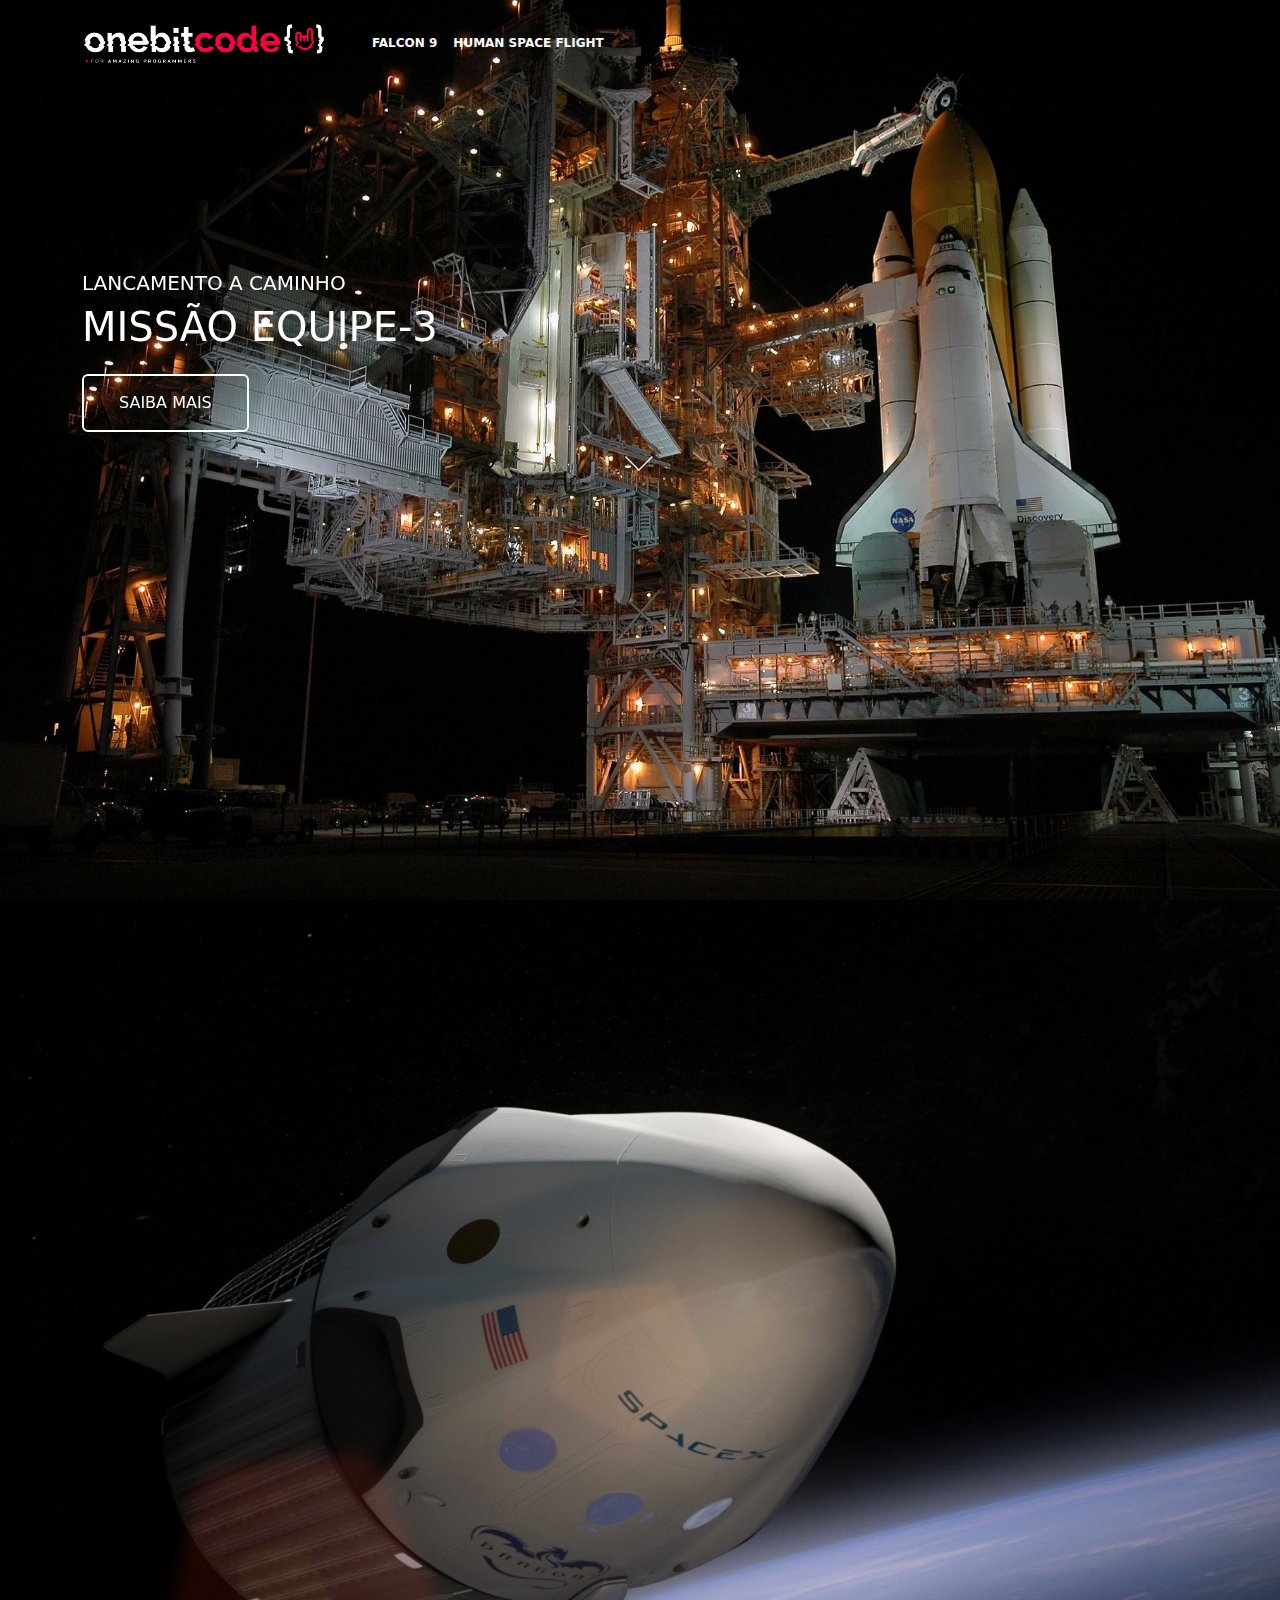
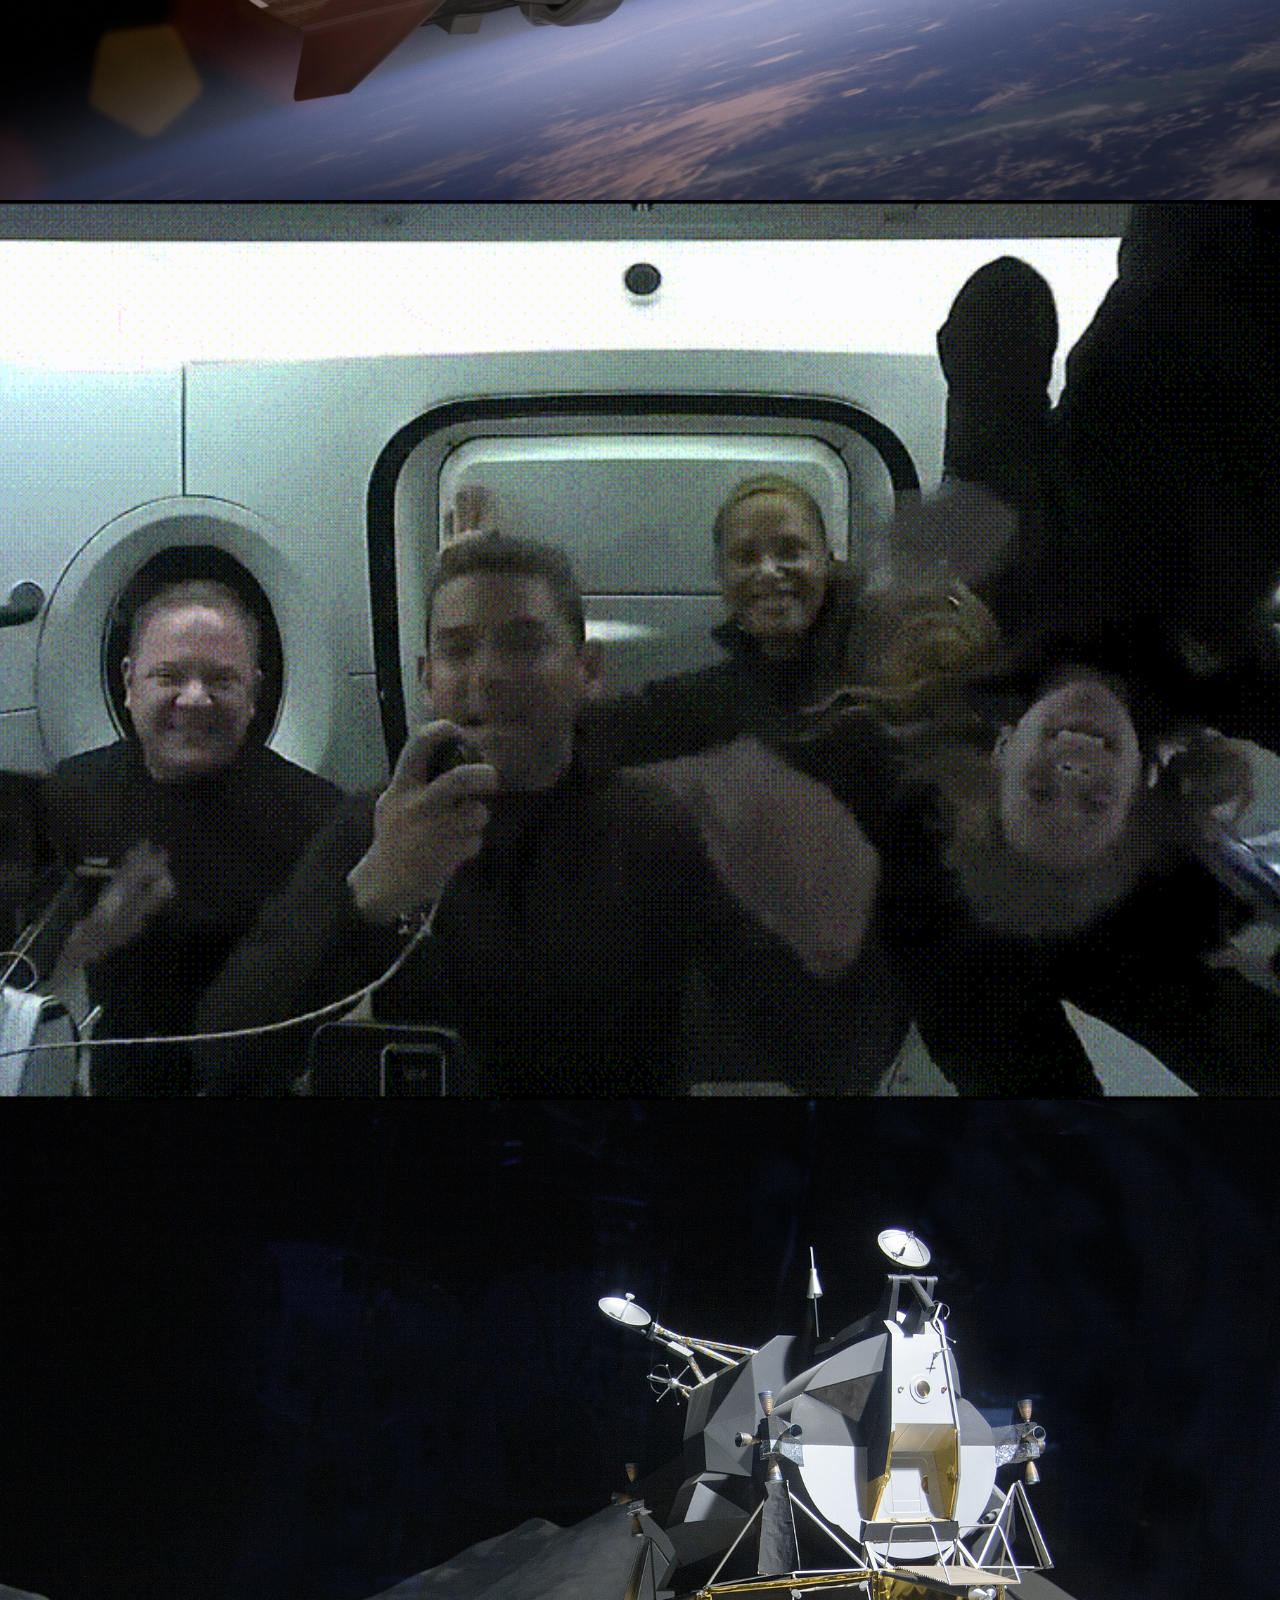
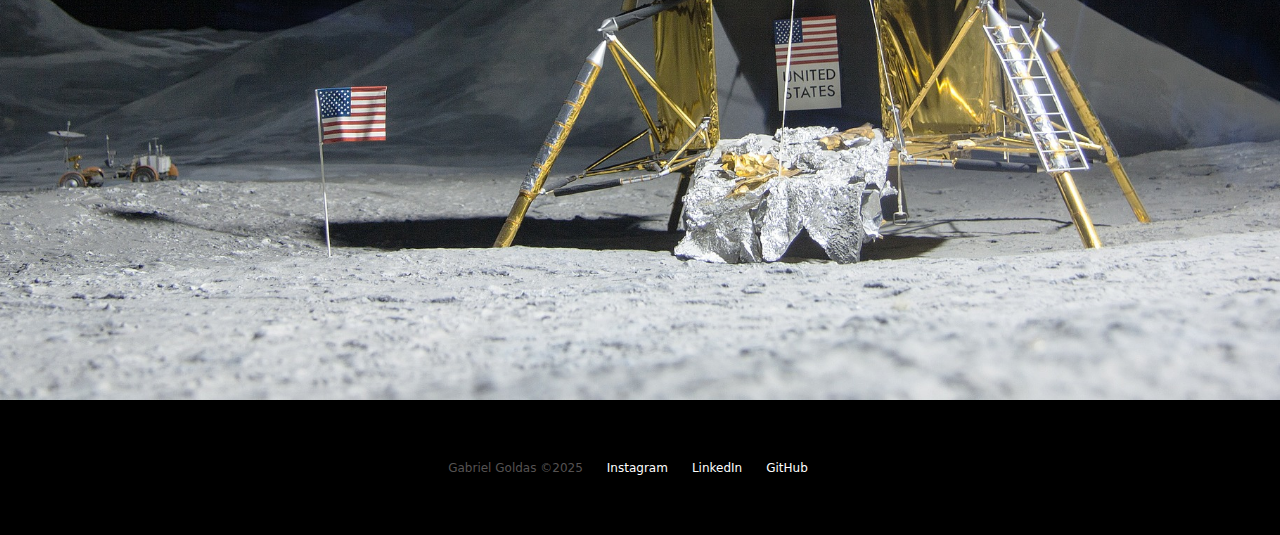
<file: index.html>
<!DOCTYPE html>
<html lang="pt-br">

<head>
  <meta charset="UTF-8">
  <meta name="viewport" content="width=device-width, initial-scale=1.0">

  <!-- Bootstrap Css -->
  <link href="https://cdn.jsdelivr.net/npm/bootstrap@5.3.3/dist/css/bootstrap.min.css" rel="stylesheet"
    integrity="sha384-QWTKZyjpPEjISv5WaRU9OFeRpok6YctnYmDr5pNlyT2bRjXh0JMhjY6hW+ALEwIH" crossorigin="anonymous">
  <!-- Lip text Animation -->
  <link rel="stylesheet" href="https://unpkg.com/aos@next/dist/aos.css" />
  <!-- Favicon -->
  <link rel="shortcut icon" href="./images/favicon.png" type="image/x-icon">
  <!-- Link Css -->
  <link rel="stylesheet" href="./css/style.css">

  <title>OnebitX - Home</title>
</head>

<body>

  <div class="container-fluid container00 container01">
    <div class="container">
      <header class="header">
        <nav class="navbar navbar-expand-lg navbar-dark bt-transparent pt-4">
          <div class="container-fluid">
            <a href="index.html">
              <img src="./images/logo-obc-2021-darkbg.png" alt="logo OnebitX" class="logo-pc img-fluid">
            </a>
            <button class="navbar-toggler" type="button" data-bs-toggle="collapse" data-bs-target="#navbarNav"
              aria-controls="navbarNav" aria-expanded="false" aria-label="Toggle navigation">
              <span class="navbar-toggler-icon"></span>
            </button>
            <div class="collapse navbar-collapse" id="navbarNav">
              <ul class="navbar-nav">
                <li class="nav-item">
                  <a class="nav-link active" aria-current="page" href="falcon9.html" id="navItem">FALCON 9</a>
                </li>
                <li class="nav-item">
                  <a class="nav-link active" aria-current="page" href="human-space.html" id="navItem">HUMAN SPACE FLIGHT</a>
                </li>
              </ul>
            </div>
          </div>
        </nav>
      </header>
    </div>

    <div class="container title-padding" data-aos="fade-up" data-aos-duration="1500">
      <p class="h5" id="launch-coming">LANCAMENTO A CAMINHO</p>

      <p class="h1 short-title">MISSÃO EQUIPE-3</p>

      <button type="button" class="btn btn-outline-light mt-5" id="button">SAIBA MAIS</button>
    </div>

    <div class="container text-center">
      <img src="./images/home/arrowDown.gif" alt="arrowDown" class="arrow-down">
    </div>
  </div>

  <div class="container-fluid container00 container02">
    <div class="container title-padding" data-aos="fade-right" data-aos-duration="1500">
      <p class="h5" id="launch-coming">MISSÃO CONCLUÍDA</p>

      <p class="h1 medium-title">MISSÃO EQUIPE-2 RETORNOU PARA A TERRA</p>

      <button type="button" class="btn btn-outline-light mt-5" id="button">SAIBA MAIS</button>
    </div>
  </div>

  <div class="container-fluid container00 container03">
    <div class="container title-padding" data-aos="fade-down" data-aos-duration="1500">
      <p class="h5" id="launch-coming">MISSÃO CONCLUÍDA</p>

      <p class="h1 short-title">DRAGON RETORNOU PARA A TERRA</p>

      <button type="button" class="btn btn-outline-light mt-5" id="button">SAIBA MAIS</button>
    </div>
  </div>

  <div class="container-fluid container00 container04">
    <div class="container title-padding" data-aos="fade-down-right" data-aos-duration="1500">
      <p class="h1 medium-title">STARSHIP POUSA ASTRONAUTAS DA NASA NA LUA</p>

      <button type="button" class="btn btn-outline-light mt-5" id="button">SAIBA MAIS</button>
    </div>
  </div>

  <footer class="container-fliud footer">
    <span class="me-4 copy-gg">Gabriel Goldas &copy;2025</span>
    <a href="https://www.instagram.com/gabriel_goldas/" target="_blank" class="me-4">Instagram</a>
    <a href="https://www.linkedin.com/in/gabriel-goldas-39356926b/" target="_blank" class="me-4">LinkedIn</a>
    <a href="https://github.com/gabrielgoldas" target="_blank" class="me-4">GitHub</a>
  </footer>

  <!-- Bootstrap script -->
  <script src="https://cdn.jsdelivr.net/npm/bootstrap@5.3.3/dist/js/bootstrap.bundle.min.js"
    integrity="sha384-YvpcrYf0tY3lHB60NNkmXc5s9fDVZLESaAA55NDzOxhy9GkcIdslK1eN7N6jIeHz"
    crossorigin="anonymous"></script>
  <!-- Lip text Scrip -->
  <script src="https://unpkg.com/aos@next/dist/aos.js"></script>
  <script>
    AOS.init();
  </script>
</body>

</html>
</file>
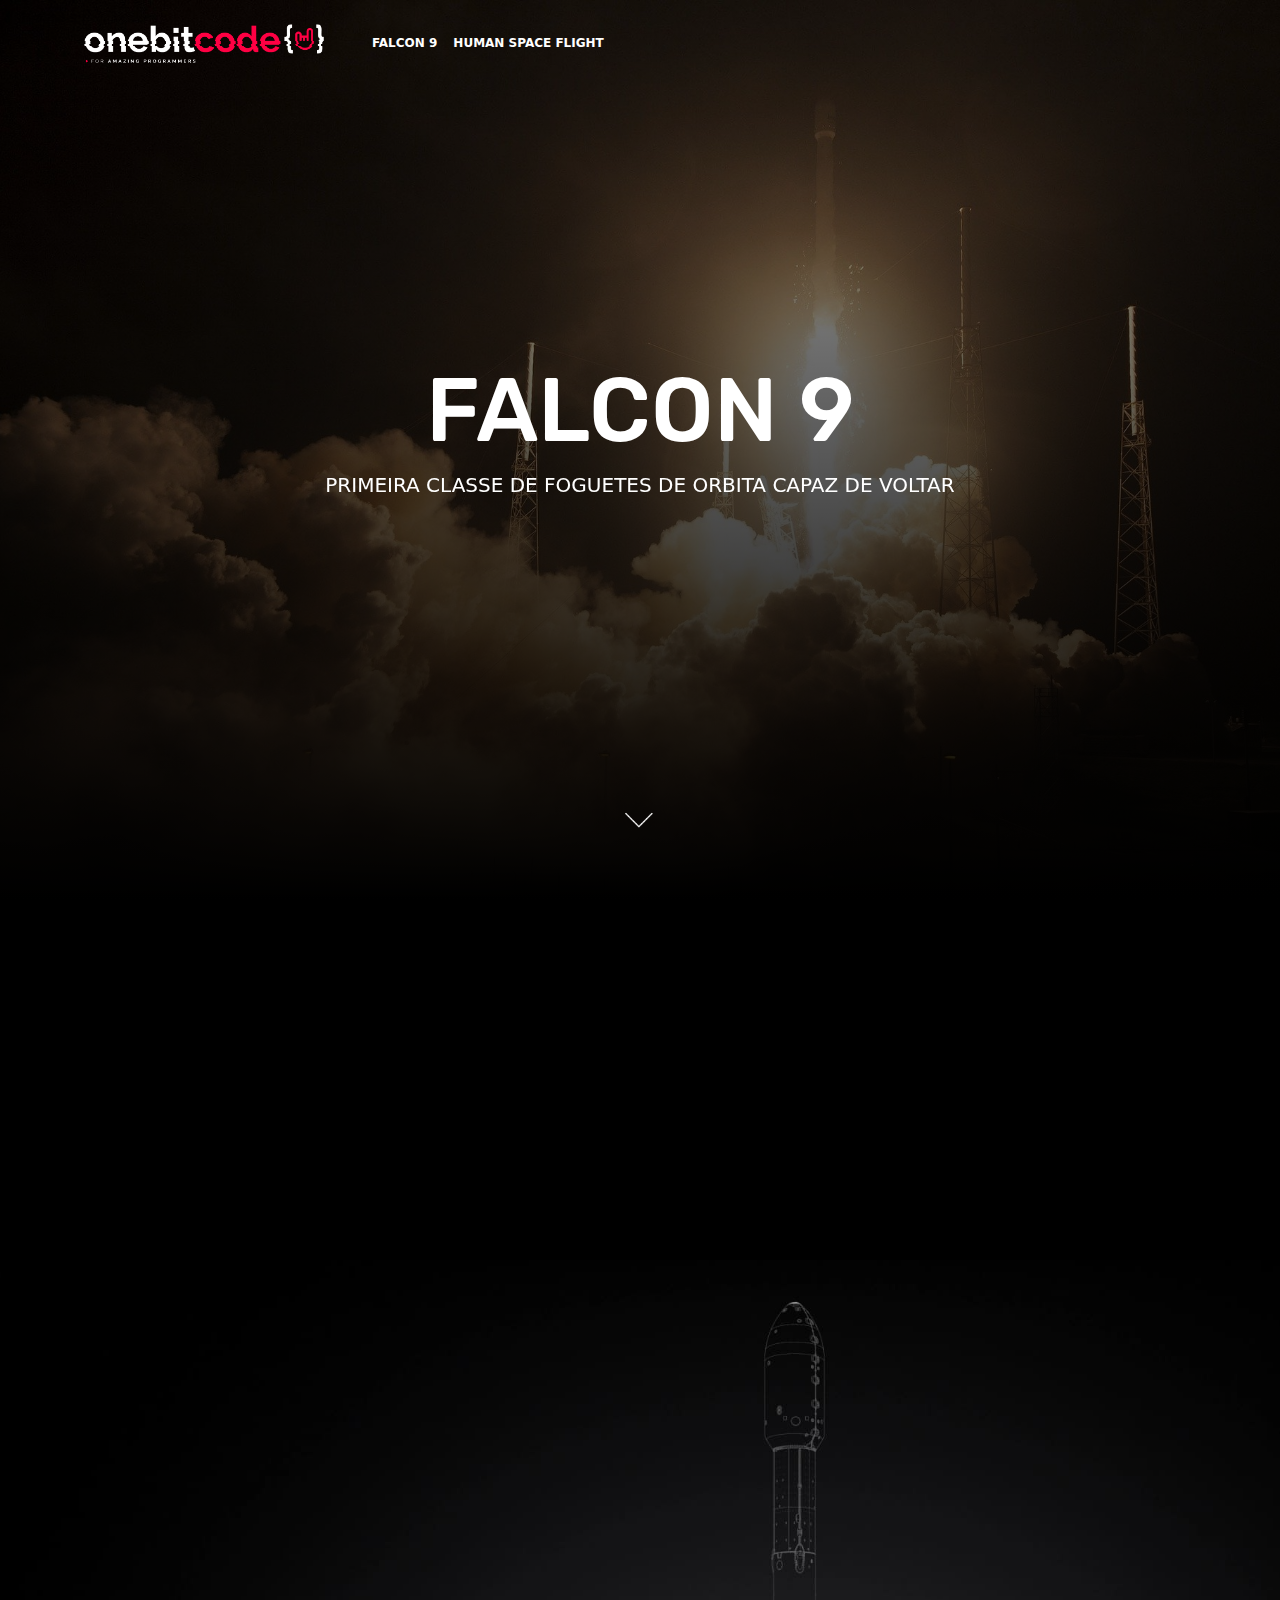
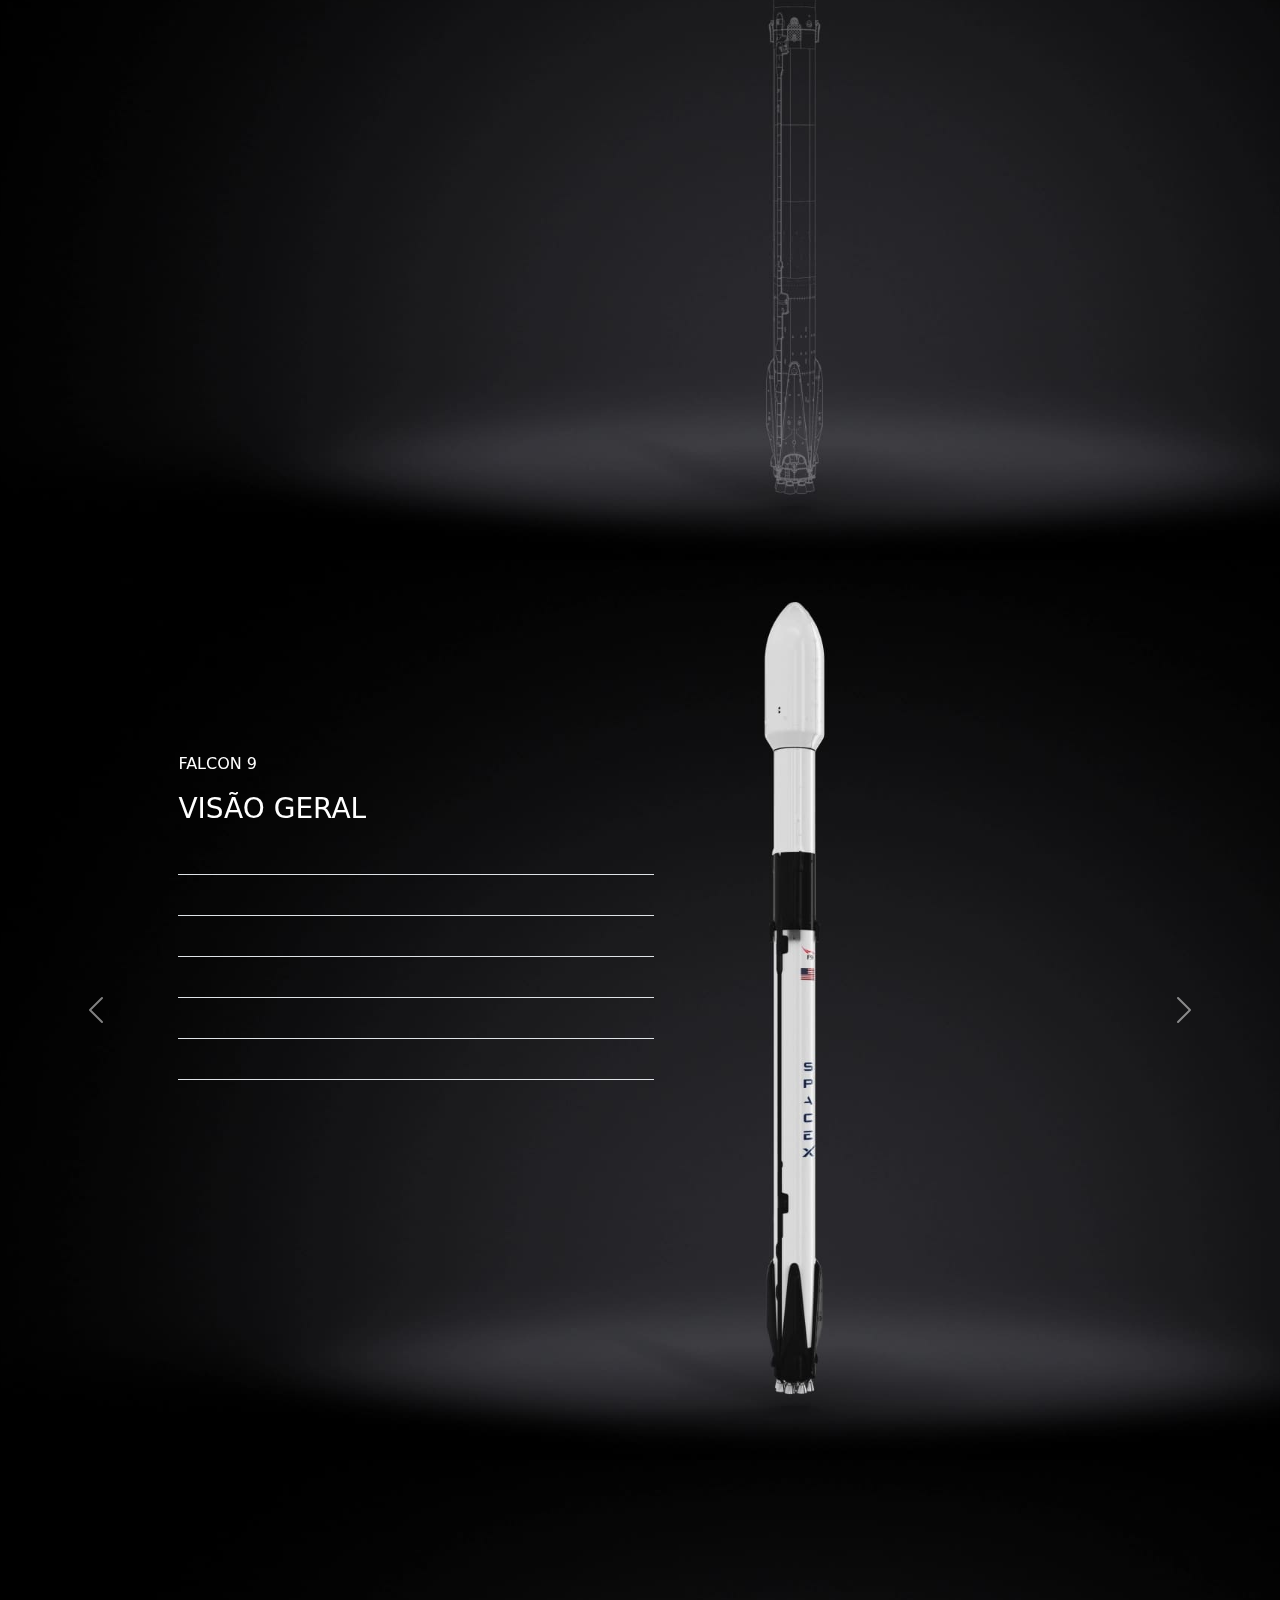
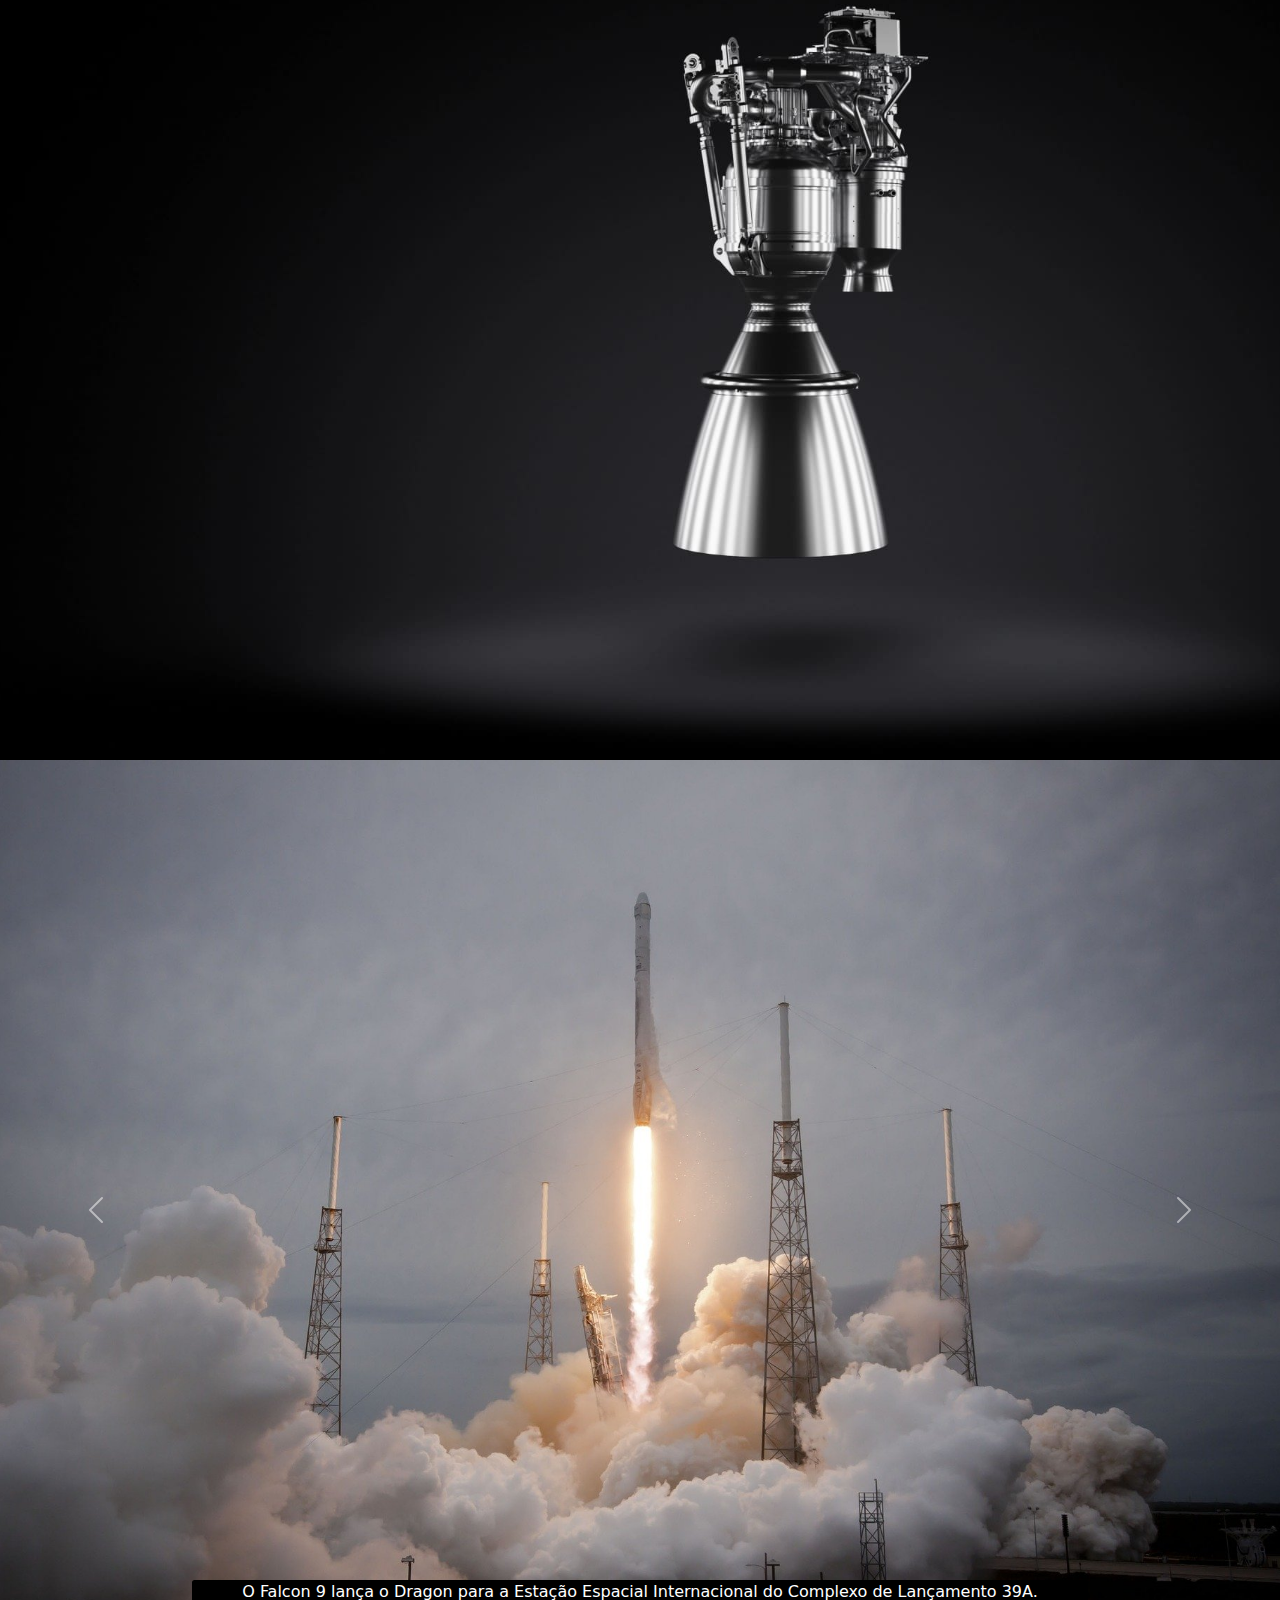
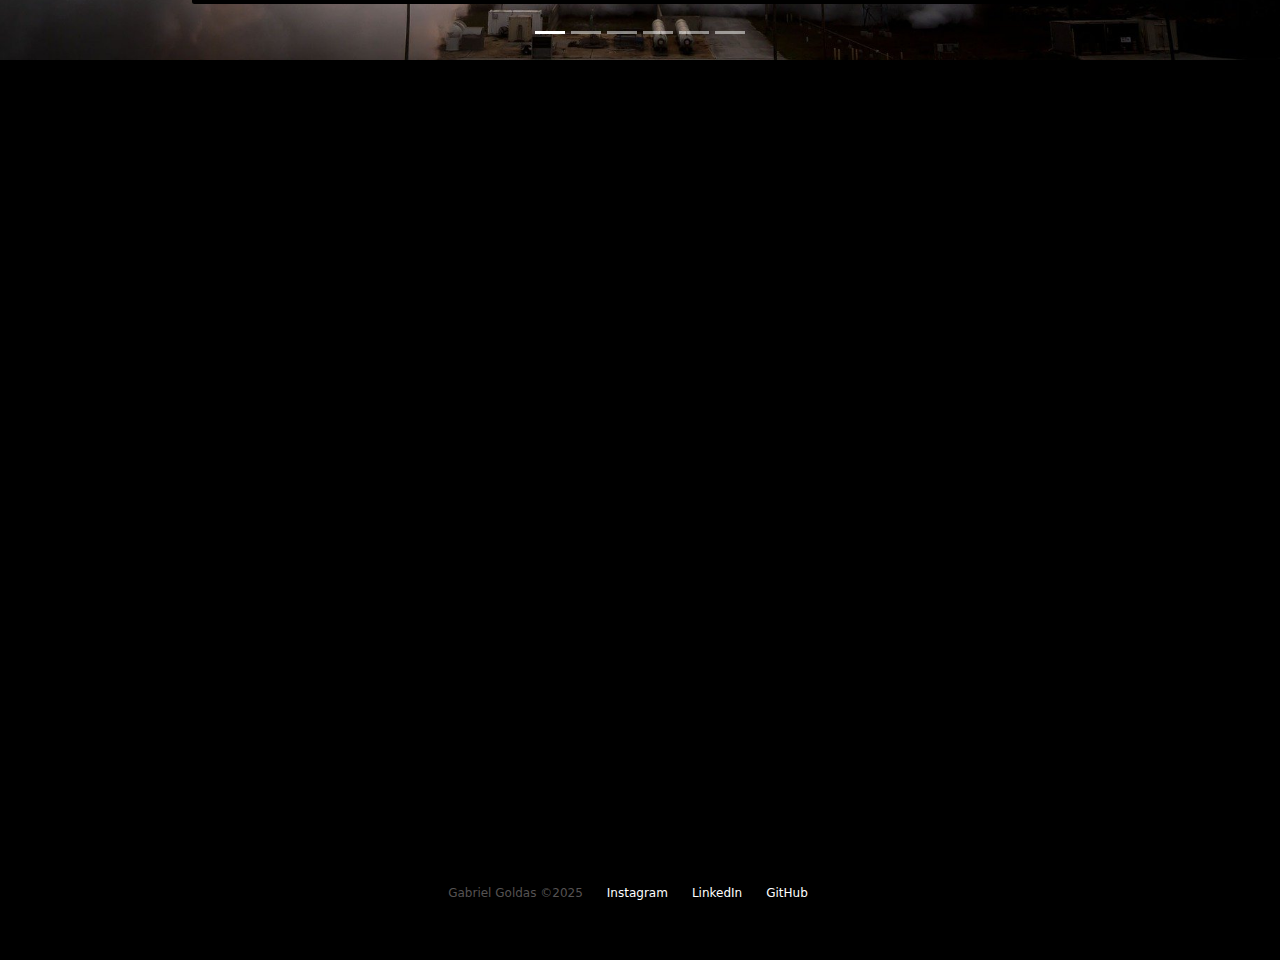
<file: falcon9.html>
<!DOCTYPE html>
<html lang="pt-br">

<head>
  <meta charset="UTF-8">
  <meta name="viewport" content="width=device-width, initial-scale=1.0">

  <!-- Bootstrap Css -->
  <link href="https://cdn.jsdelivr.net/npm/bootstrap@5.3.3/dist/css/bootstrap.min.css" rel="stylesheet"
    integrity="sha384-QWTKZyjpPEjISv5WaRU9OFeRpok6YctnYmDr5pNlyT2bRjXh0JMhjY6hW+ALEwIH" crossorigin="anonymous">
  <!-- Lip text Animation -->
  <link rel="stylesheet" href="https://unpkg.com/aos@next/dist/aos.css" />
  <!-- Favicon -->
  <link rel="shortcut icon" href="./images/favicon.png" type="image/x-icon">
  <!-- Link Css -->
  <link rel="stylesheet" href="./css/style.css">

  <title>OnebitX - Falcon9</title>
</head>

<body>

  <div class="container-fluid container00 container05">
    <div class="container">
      <header class="header">
        <nav class="navbar navbar-expand-lg navbar-dark bt-transparent pt-4">
          <div class="container-fluid">
            <a href="index.html">
              <img src="./images/logo-obc-2021-darkbg.png" alt="logo OnebitX" class="logo-pc img-fluid">
            </a>
            <button class="navbar-toggler" type="button" data-bs-toggle="collapse" data-bs-target="#navbarNav"
              aria-controls="navbarNav" aria-expanded="false" aria-label="Toggle navigation">
              <span class="navbar-toggler-icon"></span>
            </button>
            <div class="collapse navbar-collapse" id="navbarNav">
              <ul class="navbar-nav">
                <li class="nav-item">
                  <a class="nav-link active" aria-current="page" href="falcon9.html" id="navItem">FALCON 9</a>
                </li>
                <li class="nav-item">
                  <a class="nav-link active" aria-current="page" href="human-space.html" id="navItem">HUMAN SPACE
                    FLIGHT</a>
                </li>
              </ul>
            </div>
          </div>
        </nav>
      </header>
    </div>

    <div class="container text-center title-content" data-aos="fade-up" data-aos-duration="1500">
      <p class="h1 title-falcon9">FALCON 9</p>

      <p class="h5 subtitle-falcon">PRIMEIRA CLASSE DE FOGUETES DE ORBITA CAPAZ DE VOLTAR</p>
    </div>

    <div class="container text-center">
      <img src="./images/home/arrowDown.gif" alt="arrowDown" class="arrow-down">
    </div>
  </div>

  <div class="container-fluid numbers">
    <div class="row text-center">
      <div class="col-sm col1">
        <p class="h1 title-number" data-aos="flip-up" data-aos-duration="1250">126</p>

        <p class="subtitle-number" data-aos="flip-up" data-aos-duration="1100">LANCAMENTOS TOTAIS</p>
      </div>
      <div class="col">
        <p class="h1 title-number" data-aos="flip-left" data-aos-duration="1150">86</p>

        <p class="subtitle-number" data-aos="flip-left" data-aos-duration="1250">DESEMBARQUES TOTAIS</p>
      </div>
      <div class="col-sm col3">
        <p class="h1 title-number" data-aos="flip-right" data-aos-duration="1100">68</p>

        <p class="subtitle-number" data-aos="flip-right" data-aos-duration="1300">FOGUETES RECUPERADOS</p>
      </div>
    </div>
  </div>

  <div class="container-fluid container00 container06">
    <div class="container container-falcon9-desc">
      <p class="falcon9-desc" data-aos="fade-right" data-aos-duration="1500">
        O Falcon 9 é um foguete reutilizável de dois estágios projetado e fabricado pela SpaceX para o transporte
        confiável e seguro de pessoas e cargas úteis para a órbita da Terra e além. Falcon 9 é o primeiro foguete
        reutilizável de classe orbital do mundo. A capacidade de reutilização permite que a SpaceX refile as partes mais
        caras do foguete, o que, por sua vez, reduz o custo do acesso ao espaço.
      </p>
    </div>
  </div>

  <div id="carouselExample" class="carousel slide">
    <div class="carousel-inner">
      <div class="carousel-item active container00 carousel01" data-bs-interval="1000000">
        <div class="container" id="overview-position">
          <p class="subtitle-overview">FALCON 9</p>

          <p class="h3 title-overview">VISÃO GERAL</p>

          <table class="table" id="width-table">

            <tbody>

              <tr data-aos="fade-right" data-aos-duration="1500">
                <td>ALTURA</td>
                <td class="text-end">70 m<span class="cor-escura-text"> / 229.6 f</span></td>
              </tr>

              <tr data-aos="fade-right" data-aos-duration="1200">
                <td>DIAMETRO</td>
                <td class="text-end">3.7 m<span class="cor-escura-text"> / 12 ft</span></td>
              </tr>

              <tr data-aos="fade-right" data-aos-duration="1500">
                <td>MASSA</td>
                <td class="text-end">549,054 kg<span class="cor-escura-text"> / 1,207,920 lb</span></td>
              </tr>

              <tr data-aos="fade-right" data-aos-duration="1400">
                <td>CARGA MÁXIMA PARA LEO</td>
                <td class="text-end">22,800 kg<span class="cor-escura-text"> / 50,265 lb</span></td>
              </tr>

              <tr data-aos="fade-right" data-aos-duration="1600">
                <td>CARGA MÁXIMA PARA GTO</td>
                <td class="text-end">8,300 kg<span class="cor-escura-text"> / 18,300 lb</span></td>
              </tr>

              <tr data-aos="fade-right" data-aos-duration="1300">
                <td>CARGA MÁXIMA PARA MARTE</td>
                <td class="text-end">4,020 kg<span class="cor-escura-text"> / 8,860 lb</span></td>
              </tr>

            </tbody>
          </table>
        </div>
      </div>

      <div class="carousel-item container00 carousel02" data-bs-interval="1000000">
        <div class="container" id="overview-position">
          <p class="subtitle-overview">FALCON 9</p>

          <p class="h3 title-overview">PRIMEIRO ESTÁGIO</p>
          <p>
            Falcon 9’s O primeiro estágio do Falcon 9 incorpora nove motores Merlin e tanques de liga de alumínio-lítio
            contendo oxigênio líquido e propelente de querosene de grau de foguete (RP-1).
          </p>
          <p>
            O Falcon 9 gera mais de 1,7 milhão de libras de empuxo ao nível do mar.
          </p>
        </div>
      </div>

      <div class="carousel-item container00 carousel03" data-bs-interval="1000000">
        <div class="container" id="overview-position">
          <p class="subtitle-overview">FALCON 9</p>

          <p class="h3 title-overview">SEGUNDO ESTÁGIO</p>

          <p>
            O segundo estágio, alimentado por um único motor a vácuo Merlin, entrega a carga útil do Falcon 9 à órbita
            desejada. O motor do segundo estágio acende alguns segundos após a separação do estágio e pode ser
            reiniciado
            várias vezes para colocar várias cargas em diferentes órbitas.
          </p>

          <table class="table" id="width-table">

            <tbody>

              <tr>
                <td>NÚMERO DE MOTORES</td>
                <td class="text-end">1 vacuum</td>
              </tr>

              <tr>
                <td>TEMPO DE QUEIMA</td>
                <td class="text-end">397s</td>
              </tr>

              <tr>
                <td>IMPULSO</td>
                <td class="text-end">981 kN <span> / 220.500lbf</span></td>
              </tr>

            </tbody>

          </table>
        </div>
      </div>

      <div class="carousel-item container00 carousel04" data-bs-interval="1000000">
        <div class="container" id="overview-position">
          <p class="subtitle-overview">FALCON 9</p>

          <p class="h3 title-overview">INTERESTADUAL</p>

          <p>
            A interestadual é uma estrutura composta que conecta o primeiro e o segundo estágios e abriga os
            empurradores
            pneumáticos que permitem que o primeiro e o segundo estágios se separem durante o vôo.
          </p>

          <p style="font-size: 18px;">ALETAS DE GRADE</p>

          <p>
            O Falcon 9 está equipado com quatro aletas de grade hipersônicas posicionadas na base da interestadual. Eles
            orientam o foguete durante a reentrada, movendo o centro de pressão.
          </p>
        </div>
      </div>

      <div class="carousel-item container00 carousel05" data-bs-interval="1000000">
        <div class="container" id="overview-position">
          <p class="subtitle-overview">FALCON 9</p>

          <p class="h3 title-overview">CARGA ÚTIL</p>

          <p>
            Feita de um material composto de carbono, a carenagem protege os satélites em seu caminho para a órbita. A
            carenagem é lançada a aproximadamente 3 minutos em vôo, e a SpaceX continua a recuperar as carenagens para
            reutilização em missões futuras.
          </p>

          <table class="table" id="width-table">

            <tbody>

              <tr>
                <td>ALTURA</td>
                <td class="text-end">13,1m <span> / 43ft</span></td>
              </tr>

              <tr>
                <td>DIÂMETRO</td>
                <td class="text-end">5,2m <span>/ 17,1 ft</span></td>
              </tr>

            </tbody>
          </table>
        </div>
      </div>

    </div>
    <button class="carousel-control-prev" type="button" data-bs-target="#carouselExample" data-bs-slide="prev">
      <span class="carousel-control-prev-icon" aria-hidden="true"></span>
      <span class="visually-hidden">Anterior</span>
    </button>
    <button class="carousel-control-next" type="button" data-bs-target="#carouselExample" data-bs-slide="next">
      <span class="carousel-control-next-icon" aria-hidden="true"></span>
      <span class="visually-hidden">Próximo</span>
    </button>
  </div>

  <div class="container-fluid container00 container07">
    <div class="container" id="overview-position" data-aos="fade-right" data-aos-offset="300" data-aos-easing="ease-in-sine">
      <p class="subtitle-overview">FALCON 9</p>

      <p class="h3 title-overview">MERLIN</p>

      <p>
        Merlin é uma família de motores de foguete desenvolvidos pela SpaceX para uso em seus veículos de lançamento
        Falcon 1, Falcon 9 e Falcon Heavy. Os motores Merlin usam querosene de grau de foguete (RP-1) e oxigênio líquido
        como propelentes de foguete em um ciclo de energia de gerador a gás. O motor Merlin foi originalmente projetado
        para recuperação e reutilização.
      </p>

      <table class="table" id="width-table">

        <tbody>

          <tr>
            <td>PROPULSOR</td>
            <td class="text-end">LOX <span> / RP-1</span></td>
          </tr>

          <tr>
            <td>IMPULSO</td>
            <td class="text-end">845 kN <span>/ 190.000 lbf</span></td>
          </tr>

        </tbody>
      </table>
    </div>
  </div>

  <div id="carouselExampleCaptions" class="carousel slide carousel-slide">
    <div class="carousel-indicators">
      <button type="button" data-bs-target="#carouselExampleCaptions" data-bs-slide-to="0" class="active" aria-current="true" aria-label="Slide 1"></button>
      <button type="button" data-bs-target="#carouselExampleCaptions" data-bs-slide-to="1" aria-label="Slide 2"></button>
      <button type="button" data-bs-target="#carouselExampleCaptions" data-bs-slide-to="2" aria-label="Slide 3"></button>
      <button type="button" data-bs-target="#carouselExampleCaptions" data-bs-slide-to="3" aria-label="Slide 4"></button>
      <button type="button" data-bs-target="#carouselExampleCaptions" data-bs-slide-to="4" aria-label="Slide 5"></button>
      <button type="button" data-bs-target="#carouselExampleCaptions" data-bs-slide-to="5" aria-label="Slide 6"></button>
    </div>
    <div class="carousel-inner">
      <div class="carousel-item active" data-bs-interval="1000000">
        <img src="/images/falcon9/09.jpg" class="d-block w-100" alt="...">
        <div class="carousel-caption">
          <p class="carousel-text">O Falcon 9 lança o Dragon para a Estação Espacial Internacional do Complexo de Lançamento 39A.</p>
        </div>
      </div>
      <div class="carousel-item" data-bs-interval="1000000">
        <img src="/images/falcon9/10.jpg" class="d-block w-100" alt="...">
        <div class="carousel-caption">
          <p class="carousel-text">Primeiro e segundo estágio após a separação de voo.</p>
        </div>
      </div>
      <div class="carousel-item" data-bs-interval="1000000">
        <img src="/images/falcon9/11.jpg" class="d-block w-100" alt="...">
        <div class="carousel-caption">
          <p class="carousel-text">Falcon 9 decola com sua carga útil Iridium-5.</p>
        </div>
      </div>
      <div class="carousel-item" data-bs-interval="1000000">
        <img src="/images/falcon9/12.jpg" class="d-block w-100" alt="...">
        <div class="carousel-caption">
          <p class="carousel-text">Falcon 9 pousando no droneship para ler as instruções</p>
        </div>
      </div>
      <div class="carousel-item" data-bs-interval="1000000">
        <img src="/images/falcon9/13.jpg" class="d-block w-100" alt="...">
        <div class="carousel-caption">
          <p class="carousel-text">Clone dos motores Merlin do Falcon 9 durante a decolagem</p>
        </div>
      </div>
      <div class="carousel-item" data-bs-interval="1000000">
        <img src="/images/falcon9/14.jpg" class="d-block w-100" alt="...">
        <div class="carousel-caption">
          <p class="carousel-text">O falcon 9 deixa um rastro de luz ao decolar da Base Aérea de Vandenberg</p>
        </div>
      </div>
    </div>
    <button class="carousel-control-prev" type="button" data-bs-target="#carouselExampleCaptions" data-bs-slide="prev">
      <span class="carousel-control-prev-icon" aria-hidden="true"></span>
      <span class="visually-hidden">Anterior</span>
    </button>
    <button class="carousel-control-next" type="button" data-bs-target="#carouselExampleCaptions" data-bs-slide="next">
      <span class="carousel-control-next-icon" aria-hidden="true"></span>
      <span class="visually-hidden">Próximo</span>
    </button>
  </div>

  <div class="container-fluid text-center download-desc">
    <p data-aos="fade-right" data-aos-duration="1500">
      Para mais informações sobre os serviçoes entre em contato com <a href="https://www.linkedin.com/in/gabriel-goldas-39356926b/" target="_blank" class="email-gg">@gabrielgoldas</a>
    </p>

    <div>
      <button type="button" class="btn btn-outline-light p-3" data-aos="flip-left" data-aos-duration="1000">GUIA DO USUÁRIO</button>
      
      <button type="button" class="btn btn-outline-light p-3" data-aos="flip-up" data-aos-duration="1000">CAPACIDADES E SERVIÇOS</button>
    </div>
  </div>

  <footer class="container-fliud footer">
    <span class="me-4 copy-gg">Gabriel Goldas &copy;2025</span>
    <a href="https://www.instagram.com/gabriel_goldas/" target="_blank" class="me-4">Instagram</a>
    <a href="https://www.linkedin.com/in/gabriel-goldas-39356926b/" target="_blank" class="me-4">LinkedIn</a>
    <a href="https://github.com/gabrielgoldas" target="_blank" class="me-4">GitHub</a>
  </footer>

  <!-- Bootstrap script -->
  <script src="https://cdn.jsdelivr.net/npm/bootstrap@5.3.3/dist/js/bootstrap.bundle.min.js"
    integrity="sha384-YvpcrYf0tY3lHB60NNkmXc5s9fDVZLESaAA55NDzOxhy9GkcIdslK1eN7N6jIeHz"
    crossorigin="anonymous"></script>
  <!-- Lip text Scrip -->
  <script src="https://unpkg.com/aos@next/dist/aos.js"></script>
  <script>
    AOS.init();
  </script>
</body>

</html>
</file>
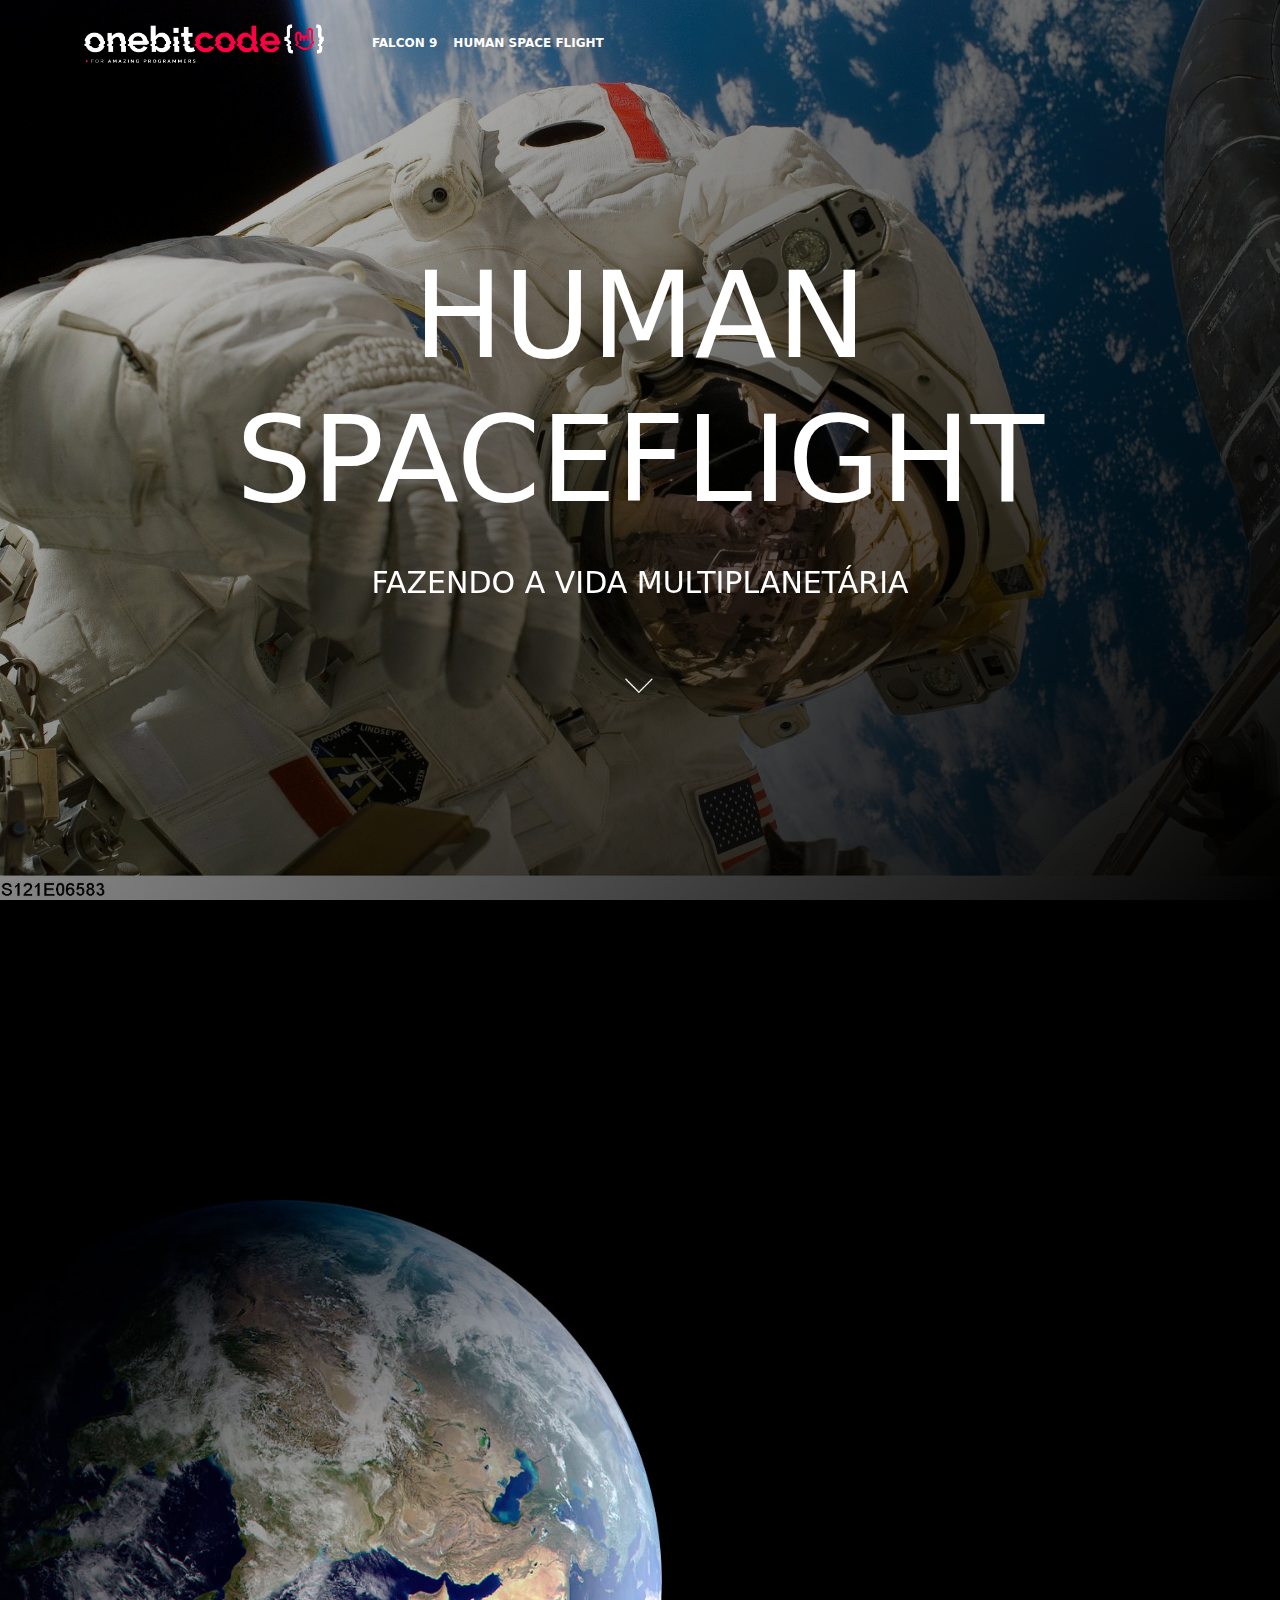
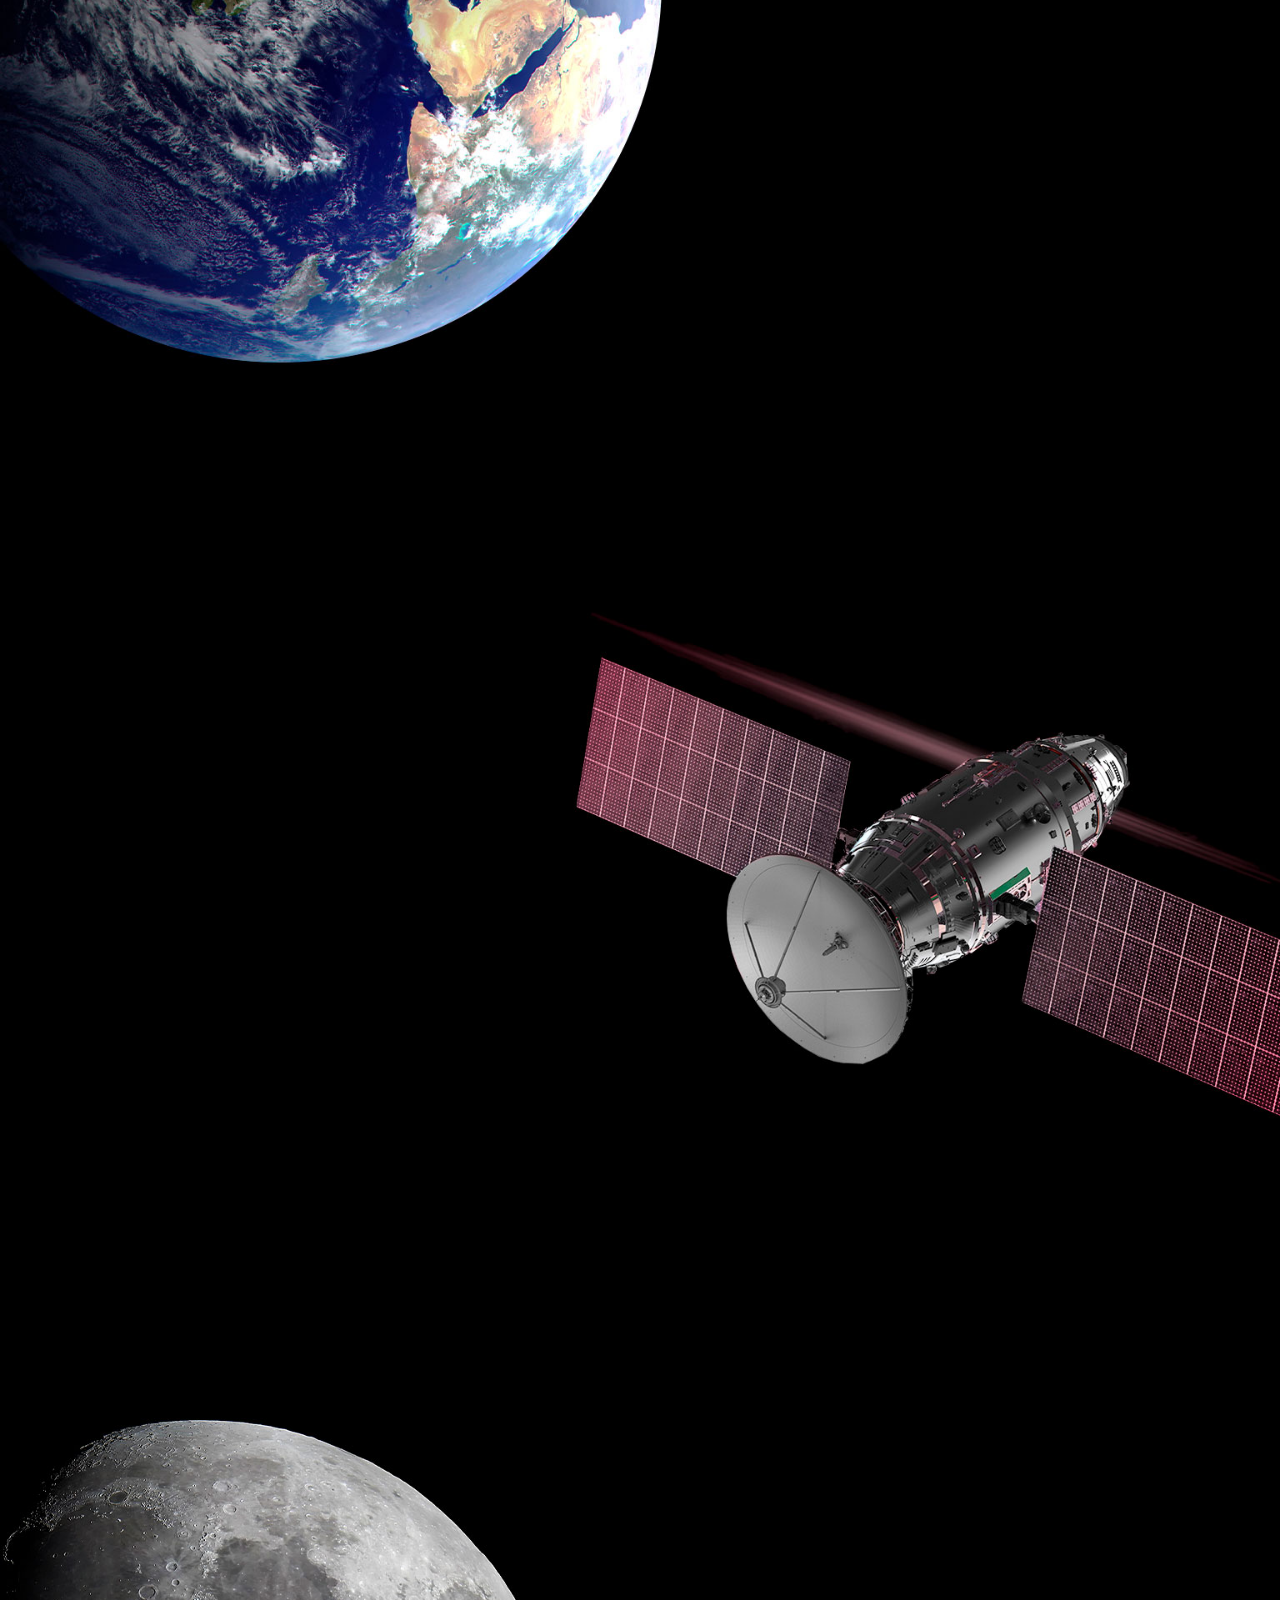
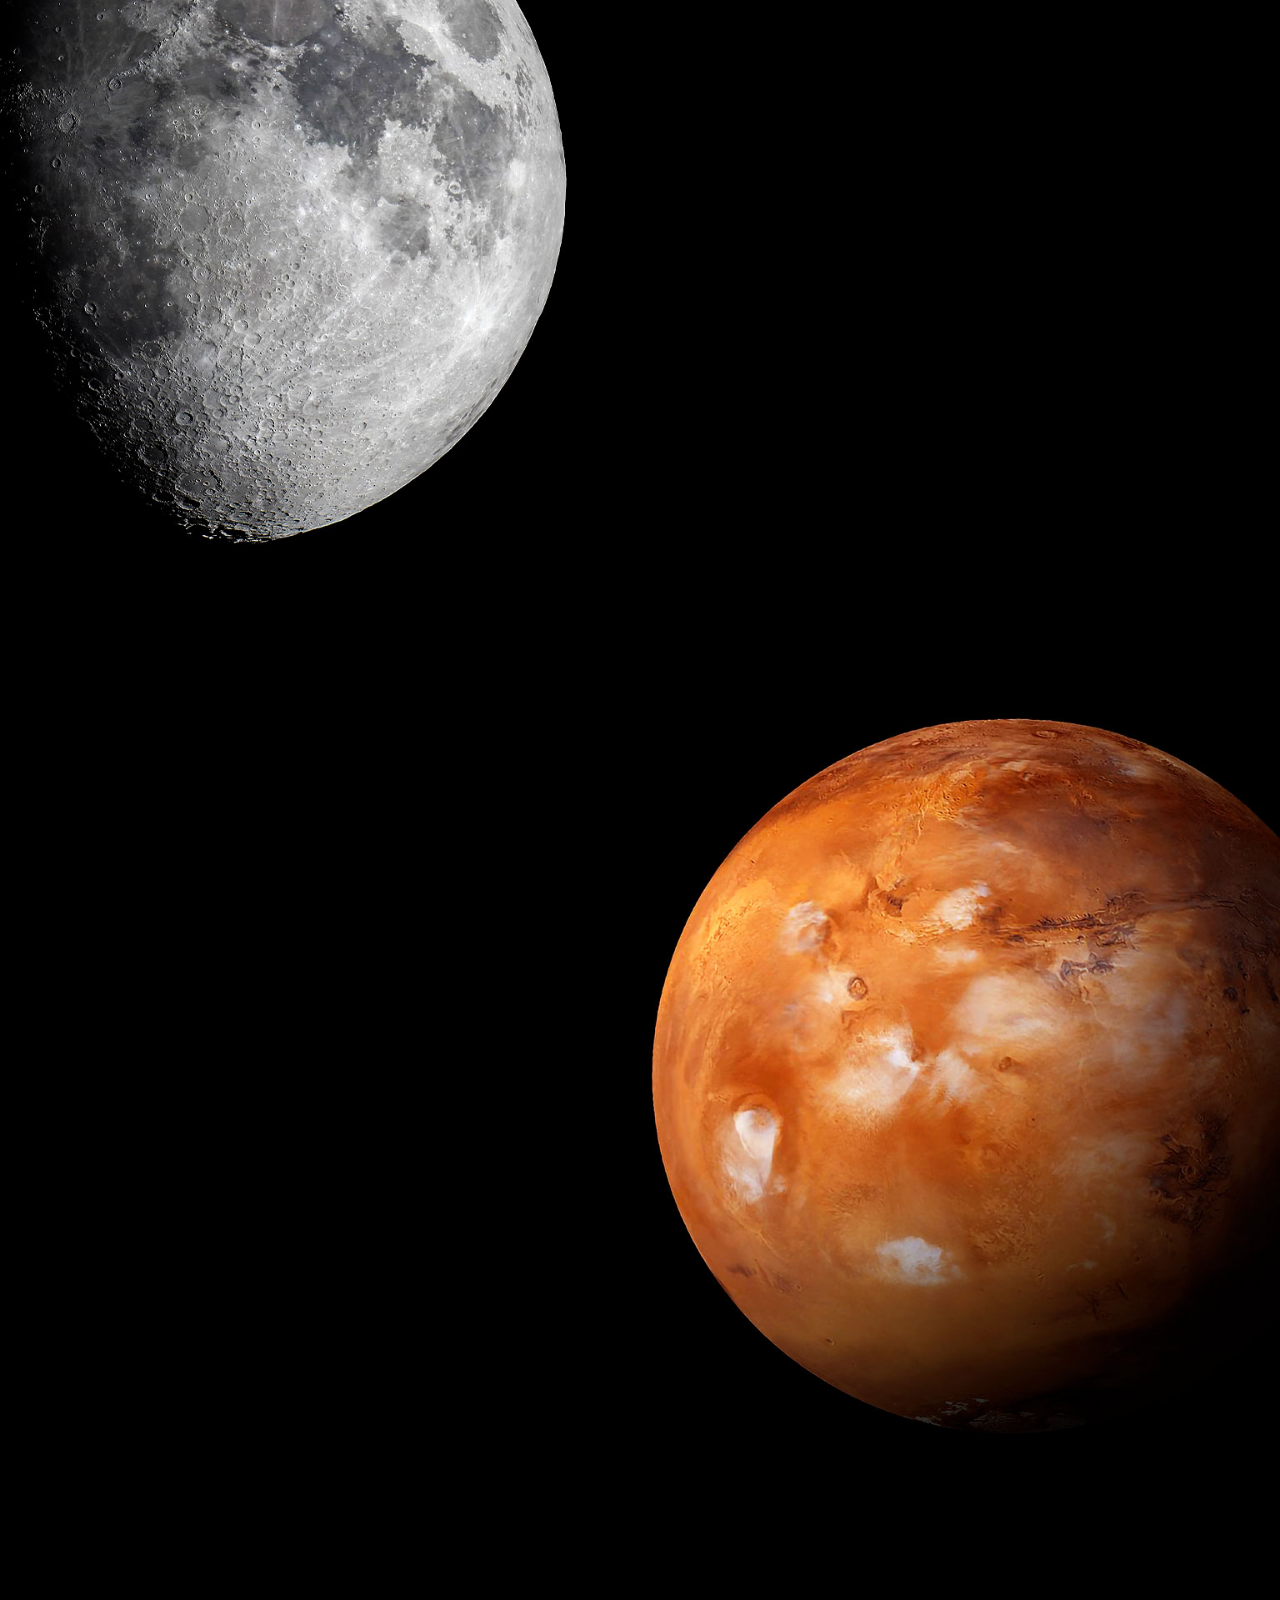
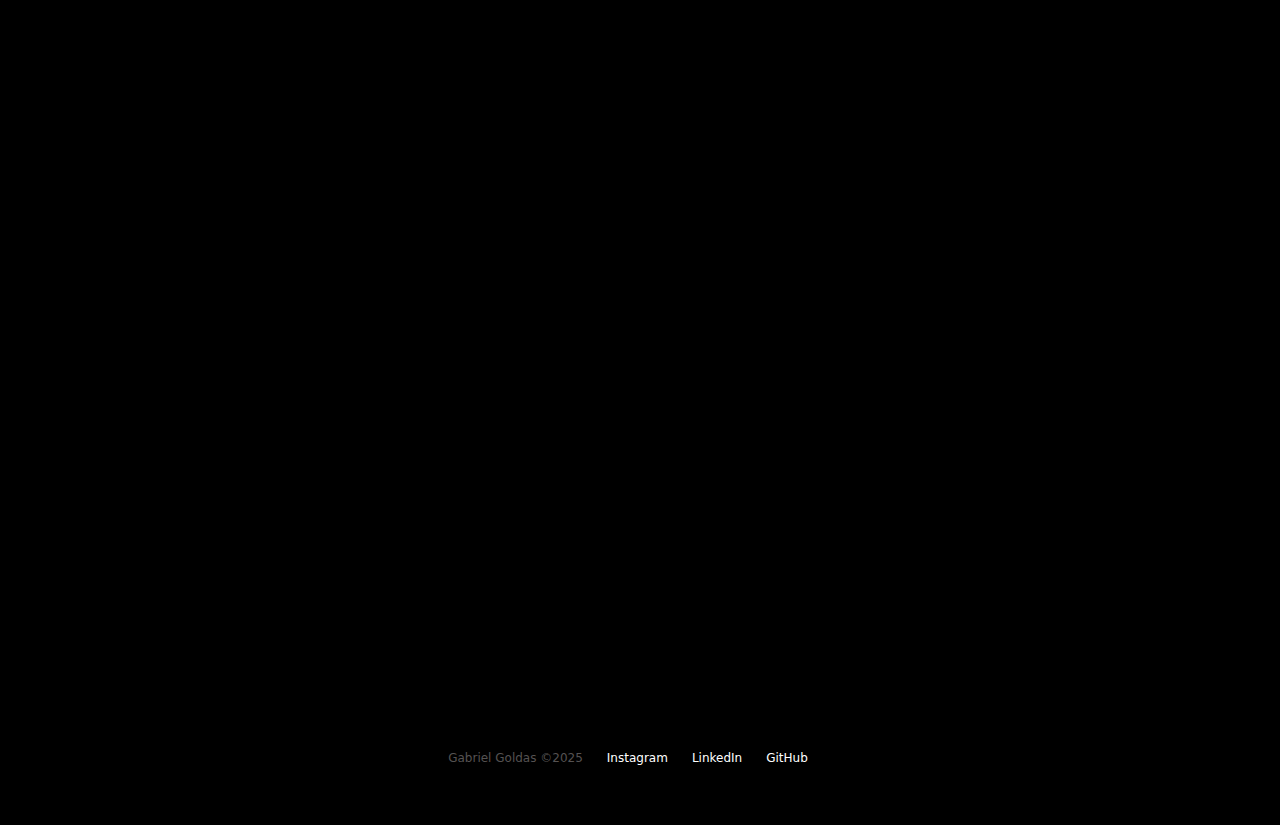
<file: human-space.html>
<!DOCTYPE html>
<html lang="pt-br">

<head>
  <meta charset="UTF-8">
  <meta name="viewport" content="width=device-width, initial-scale=1.0">

  <!-- Bootstrap Css -->
  <link href="https://cdn.jsdelivr.net/npm/bootstrap@5.3.3/dist/css/bootstrap.min.css" rel="stylesheet"
    integrity="sha384-QWTKZyjpPEjISv5WaRU9OFeRpok6YctnYmDr5pNlyT2bRjXh0JMhjY6hW+ALEwIH" crossorigin="anonymous">
  <!-- Lip text Animation -->
  <link rel="stylesheet" href="https://unpkg.com/aos@next/dist/aos.css" />
  <!-- Favicon -->
  <link rel="shortcut icon" href="./images/favicon.png" type="image/x-icon">
  <!-- Link Css -->
  <link rel="stylesheet" href="./css/style.css">

  <title>OnebitX - Home</title>
</head>

<body>

  <div class="container-fluid container00 container08">
    <div class="container">
      <header class="header">
        <nav class="navbar navbar-expand-lg navbar-dark bt-transparent pt-4">
          <div class="container-fluid">
            <a href="index.html">
              <img src="./images/logo-obc-2021-darkbg.png" alt="logo OnebitX" class="logo-pc img-fluid">
            </a>
            <button class="navbar-toggler" type="button" data-bs-toggle="collapse" data-bs-target="#navbarNav"
              aria-controls="navbarNav" aria-expanded="false" aria-label="Toggle navigation">
              <span class="navbar-toggler-icon"></span>
            </button>
            <div class="collapse navbar-collapse" id="navbarNav">
              <ul class="navbar-nav">
                <li class="nav-item">
                  <a class="nav-link active" aria-current="page" href="falcon9.html" id="navItem">FALCON 9</a>
                </li>
                <li class="nav-item">
                  <a class="nav-link active" aria-current="page" href="human-space.html" id="navItem">HUMAN SPACE
                    FLIGHT</a>
                </li>
              </ul>
            </div>
          </div>
        </nav>
      </header>
    </div>

    <div class="container text-center container01-content" data-aos="fade-down" data-aos-duration="1500">
      <p class="h1 title-human">HUMAN SPACEFLIGHT</p>

      <p class="subtitle-human">FAZENDO A VIDA MULTIPLANETÁRIA</p>

      <img src="./images/home/arrowDown.gif" alt="arrowDown" class="arrow-down">
    </div>
  </div>

  <div class="container-fluid text-center earth-desc">
    <p class="text-desc-earth" data-aos="flip-left" data-aos-duration="1000">
      SpaceX também oferece voos cormeciais para orbita terrestre e lunar. Para começar a planejar a sua jornada, por
      favor contate-nos por <a href="https://www.linkedin.com/in/gabriel-goldas-39356926b/" target="_blank"
        class="email-gg">@gabrielgoldas</a>
    </p>
  </div>

  <div class="container-fluid container00 container09">
    <div class="container-right-content" data-aos="fade-right" data-aos-duration="2000">
      <p>MISSÃO</p>
      <p class="h2 title-section">ORBITA DA TERRA</p>
      <p class="subtitle">EXPERIMENTE O PLANETA AZUL A 300KM DE ALTURA</p>
      <button type="button" class="btn btn-outline-light p-3 px-5">EXPLORAR</button>
    </div>
  </div>

  <div class="container-fluid container00 container10">
    <div class="container-left-content" data-aos="zoom-out-right" data-aos-duration="1800">
      <p>MISSÃO</p>
      <p class="h2 title-section">ESTAÇÃO ESPACIAL</p>
      <p class="subtitle">TRANSPRTANDO HUMANOS PARA O LABORATÓRIO VOADOR NO CÉU</p>
      <button type="button" class="btn btn-outline-light p-3 px-5">EXPLORAR</button>
    </div>
  </div>

  <div class="container-fluid container00 container11">
    <div class="container-right-content" data-aos="zoom-in-left" data-aos-duration="2000">
      <p>MISSÃO</p>
      <p class="h2 title-section">LUA</p>
      <p class="subtitle">RETONANDO HUMANOS PARA A NOSSA LUA VIZINHA</p>
      <button type="button" class="btn btn-outline-light p-3 px-5">EXPLORAR</button>
    </div>
  </div>

  <div class="container-fluid container00 container12">
    <div class="container-left-content" data-aos="flip-right" data-aos-duration="2200">
      <p>MISSÃO</p>
      <p class="h2 title-section">MARTE E ALÉM</p>
      <p class="subtitle">O CAMINHO PARA TORNAR A HUMANIDADE MULTIPLANETÁRIA</p>
      <button type="button" class="btn btn-outline-light p-3 px-5">EXPLORAR</button>
    </div>
  </div>

  <div class="container-fluid text-center download-desc">
    <p data-aos="fade-right" data-aos-duration="1500">
      Para mais informações sobre os serviçoes entre em contato com <a href="https://www.linkedin.com/in/gabriel-goldas-39356926b/" target="_blank" class="email-gg">@gabrielgoldas</a>
    </p>

    <div>
      <button type="button" class="btn btn-outline-light p-3" data-aos="flip-left" data-aos-duration="1000">GUIA DO USUÁRIO</button>
      
      <button type="button" class="btn btn-outline-light p-3" data-aos="flip-up" data-aos-duration="1000">CAPACIDADES E SERVIÇOS</button>
    </div>
  </div>

  <footer class="container-fliud footer">
    <span class="me-4 copy-gg">Gabriel Goldas &copy;2025</span>
    <a href="https://www.instagram.com/gabriel_goldas/" target="_blank" class="me-4">Instagram</a>
    <a href="https://www.linkedin.com/in/gabriel-goldas-39356926b/" target="_blank" class="me-4">LinkedIn</a>
    <a href="https://github.com/gabrielgoldas" target="_blank" class="me-4">GitHub</a>
  </footer>

  <!-- Bootstrap script -->
  <script src="https://cdn.jsdelivr.net/npm/bootstrap@5.3.3/dist/js/bootstrap.bundle.min.js"
    integrity="sha384-YvpcrYf0tY3lHB60NNkmXc5s9fDVZLESaAA55NDzOxhy9GkcIdslK1eN7N6jIeHz"
    crossorigin="anonymous"></script>
  <!-- Lip text Scrip -->
  <script src="https://unpkg.com/aos@next/dist/aos.js"></script>
  <script>
    AOS.init();
  </script>
</body>

</html>
</file>
<file: css/style.css>
@import url("https://fonts.googleapis.com/css2?family=Rubik:ital,wght@0,300..900;1,300..900&display=swap");
* {
  color: #fff;
}

.header {
  font-size: 12px;
  font-weight: bold;
}
.header #navItem:hover {
  color: #b9b9b9;
}

.container00 {
  min-height: 100vh;
  background-size: cover;
  background-repeat: no-repeat;
  background-position: center;
}

.arrow-down {
  display: inline-block;
  width: 90px;
  margin-top: 5px;
}

.logo-pc {
  width: 240px;
  margin-left: -10px;
  margin-right: 40px;
}

#button {
  padding: 15px 35px;
  border: 2px solid white;
}

.footer {
  background-color: black;
  height: 15vh;
  font-size: 12px;
  font-weight: 500;
  display: flex;
  align-items: center;
  justify-content: center;
}
.footer a {
  text-decoration: none;
  color: white;
}
.footer a:hover {
  color: #b9b9b9;
}
.footer .copy-gg {
  color: #555252;
}

.download-desc {
  background-color: black;
  height: 85vh;
  display: flex;
  flex-direction: column;
  align-items: center;
  justify-content: center;
}
.download-desc button {
  border: 2px solid white;
  margin-right: 10px;
}

.email-gg {
  text-decoration: none;
  color: white;
  border-bottom: 1px solid white;
}
.email-gg:hover {
  border-bottom: 1px solid #b9b9b9;
  color: #b9b9b9;
}

@media (max-width: 449px) {
  .download-desc button {
    margin: 10px 0;
  }
}
@media (max-width: 405px) {
  .logo-pc {
    width: 180px;
    margin-top: 15px;
  }
  .footer {
    font-size: 10px;
  }
}
@media (max-width: 350px) {
  .logo-pc {
    width: 150px;
    margin-top: 15px;
  }
}
.container00.container01 {
  background-image: url(../../images/home/01.jpg);
}
.container00.container02 {
  background-image: url(../../images/home/03.jpg);
}
.container00.container03 {
  background-image: url(../../images/home/02.gif);
}
.container00.container04 {
  background-image: url(../../images/home/04.jpg);
}

.title-padding {
  padding-top: 200px;
}

.short-title {
  width: 550px;
  margin-bottom: -25px;
}

.medium-title {
  width: 650px;
  margin-bottom: 25px;
}

@media (max-width: 750px) {
  .title-padding {
    padding-top: 120px;
  }
  .short-title, .medium-title {
    width: auto;
    font-size: 50px;
  }
}
@media (max-width: 380px) {
  .container {
    display: grid;
    place-items: center;
    text-align: center;
  }
  .short-title, .medium-title {
    width: auto;
    font-size: 40px;
  }
}
html, body {
  overflow-x: hidden;
  margin: 0;
  padding: 0;
}

.container00.container05 {
  background-image: linear-gradient(rgba(0, 0, 0, 0.3), rgb(0, 0, 0)), url(../../images/falcon9/01.jpg);
}
.container00.container06 {
  background-image: url(../../images/falcon9/02.jpg);
}
.container00.carousel01 {
  background-image: url(../../images/falcon9/03.jpg);
}
.container00.carousel02 {
  background-image: url(../../images/falcon9/04.jpg);
}
.container00.carousel03 {
  background-image: url(../../images/falcon9/05.jpg);
}
.container00.carousel04 {
  background-image: url(../../images/falcon9/06.jpg);
}
.container00.carousel05 {
  background-image: url(../../images/falcon9/07.jpg);
}
.container00.container07 {
  background-image: url(../../images/falcon9/08.jpg);
}

.table {
  background-color: transparent;
}
.table th,
.table td {
  background-color: transparent !important;
  color: white;
}

.title-falcon9 {
  font-size: 90px;
  font-family: "Rubik", sans-serif;
  font-weight: 514;
}

.title-content {
  display: flex;
  flex-direction: column;
  height: 80vh;
  justify-content: center;
}

.numbers {
  background-color: black;
  height: 40vh;
  display: flex;
  flex-direction: column;
  justify-content: center;
}
.numbers .title-number {
  font-size: 98px;
}
.numbers .subtitle-number {
  font-size: 20px;
}

.falcon9-desc {
  font-size: 22px;
  width: 640px;
  line-height: 50px;
}

.container-falcon9-desc {
  display: grid;
  height: 90vh;
  align-items: center;
  justify-content: left;
}

#overview-position {
  width: 500px;
  margin-left: 13%;
  padding-top: 15%;
}

.carousel-slide img {
  height: 100vh;
  object-fit: cover;
}

.carousel-text {
  background-color: black;
  border-radius: 2.5px;
}

@media (max-width: 768px) {
  .numbers .title-number {
    font-size: 80px;
  }
  .numbers .subtitle-number {
    font-size: 18px;
  }
  .falcon9-desc {
    width: auto;
  }
  .carousel-text {
    display: flex;
    flex-wrap: wrap;
    justify-content: center;
    align-items: center;
  }
}
@media (max-width: 575px) {
  .numbers {
    height: 60vh;
  }
  .numbers .title-number {
    font-size: 70px;
  }
  .numbers .subtitle-number {
    font-size: 16px;
  }
  .falcon9-desc {
    font-size: 18px;
    line-height: auto;
  }
  #overview-position {
    width: auto;
    margin-left: auto;
  }
}
@media (max-width: 375px) {
  .title-falcon9 {
    font-size: 50px;
  }
  .falcon9-desc {
    font-size: 16px;
    line-height: auto;
  }
  .subtitle-falcon {
    font-size: 16px;
  }
}
.container00.container08 {
  background-image: linear-gradient(135deg, rgba(0, 0, 0, 0.1), rgb(0, 0, 0)), url(../../images/humanFlight/01.jpg);
  width: 100%;
  object-fit: cover;
}
.container00.container09 {
  background-image: url(../../images/humanFlight/02.jpg);
}
.container00.container10 {
  background-image: url(../../images/humanFlight/03.jpg);
}
.container00.container11 {
  background-image: url(../../images/humanFlight/04.jpg);
}
.container00.container12 {
  background-image: url(../../images/humanFlight/05.jpg);
}

.container01-content {
  height: 90vh;
  width: 100%;
  display: flex;
  flex-direction: column;
  justify-content: center;
  align-items: center;
}
.container01-content .title-human {
  font-size: 120px;
}
.container01-content .subtitle-human {
  margin-top: 20px;
  margin-bottom: 50px;
  font-size: 30px;
  font-weight: 300;
}

.earth-desc {
  background-color: black;
  height: 25vh;
  display: flex;
  align-items: center;
  justify-content: center;
}
.earth-desc .text-desc-earth {
  color: #d8d8d8;
  font-weight: 400;
  font-size: 20px;
  width: 800px;
}

.container-right-content {
  margin-left: 55%;
  padding-top: 15%;
}

.title-section {
  font-size: 60px;
  font-weight: bold;
}

.subtitle {
  font-weight: 300;
  margin-bottom: 40px;
}

.container-left-content {
  margin-left: 5%;
  padding-top: 15%;
}

@media (max-width: 768px) {
  .container00.container09 {
    background-image: linear-gradient(135deg, rgba(0, 0, 0, 0.5), rgba(0, 0, 0, 0.2)), url(../../images/humanFlight/02.jpg);
  }
  .container00.container11 {
    background-image: linear-gradient(135deg, rgba(0, 0, 0, 0.5), rgba(0, 0, 0, 0.2)), url(../../images/humanFlight/04.jpg);
  }
  .container01-content .title-human {
    font-size: 90px;
  }
  .container01-content img {
    width: 150px;
  }
  .earth-desc .text-desc-earth {
    color: #d8d8d8;
    font-weight: 400;
    font-size: 16px;
    width: auto;
  }
  .container-right-content {
    margin-left: 15%;
  }
  .container-left-content {
    margin-left: 15%;
  }
}
@media (max-width: 610px) {
  .container01-content .title-human {
    font-size: 60px;
  }
  .container01-content .subtitle-human {
    font-size: 20px;
  }
  .container-right-content {
    margin-left: 5%;
  }
  .container-left-content {
    margin-left: 5%;
  }
  .title-section {
    font-size: 50px;
    font-weight: bold;
  }
}
@media (max-width: 380px) {
  .container01-content .title-human {
    font-size: 40px;
  }
  .container01-content .subtitle-human {
    font-size: 18px;
  }
  .container01-content img {
    width: 100px;
  }
}

/*# sourceMappingURL=style.css.map */
</file>
